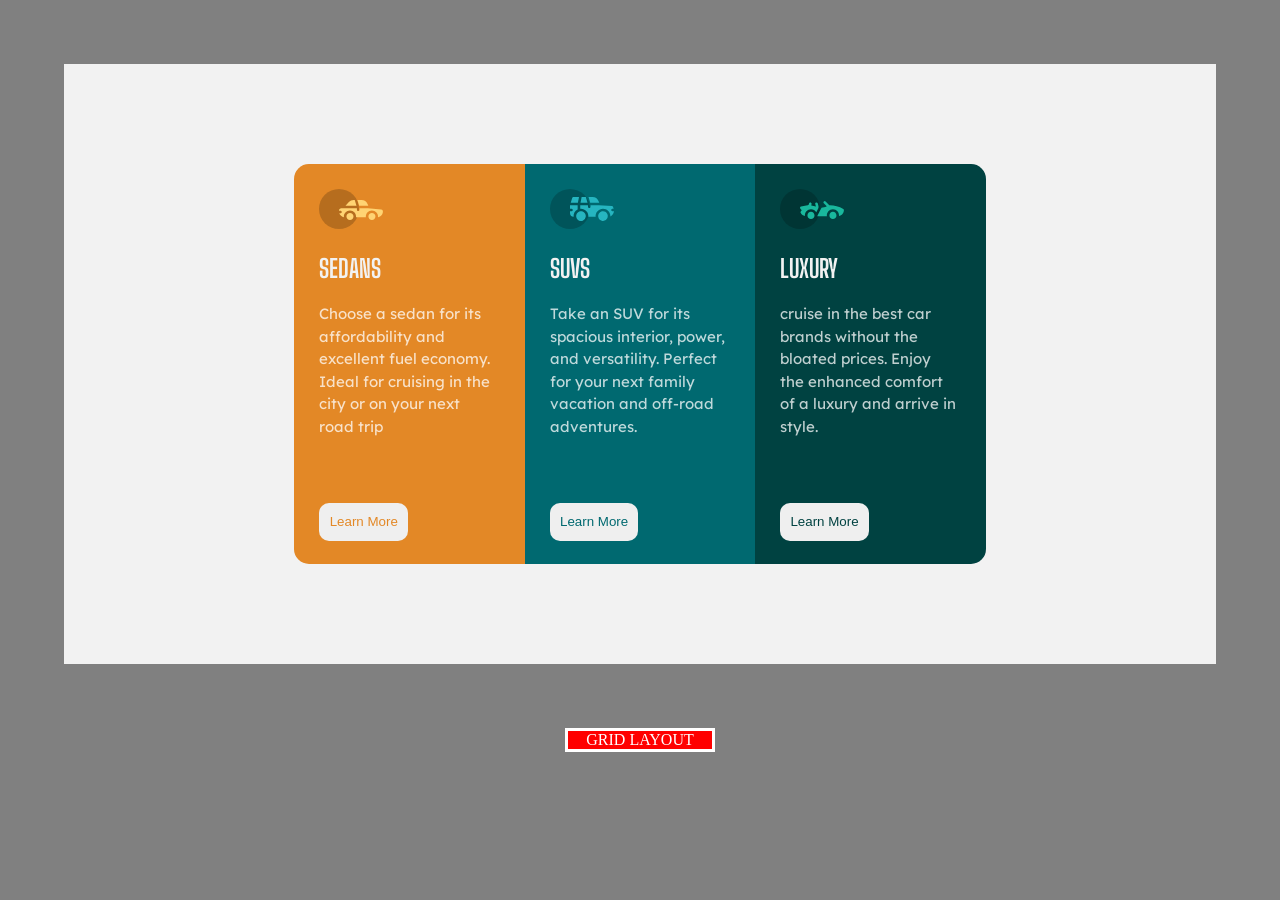
<file: index.html>
<!DOCTYPE html>
<html lang="en">

<head>
  <meta charset="utf-8">
  <meta name="viewport" content="width=device-width">
  <title>Flex box Layout</title>
  <link rel="preconnect" href="https://fonts.googleapis.com">
  <link rel="preconnect" href="https://fonts.gstatic.com" crossorigin>
  <link href="https://fonts.googleapis.com/css2?family=Big+Shoulders+Display:wght@700&family=Lexend+Deca&display=swap"
    rel="stylesheet">
  <link href="https://fonts.googleapis.com/css2?family=Lexend+Deca&display=swap" rel="stylesheet">
  <link href="style.css" rel="stylesheet" type="text/css" />
</head>

<body>
  <div class="container">
    <div class="sedans car"><img src="icon-sedans.svg" alt="sedans">
      <h3>SEDANS</h3>
      <p>Choose a sedan for its affordability and excellent
        fuel economy. Ideal for cruising in the city or on
        your next road trip
      </p>
      <button class="button">Learn More</button>
    </div>
    <div class="suvs car"><img src="icon-suvs.svg" alt="suvs">
      <h3>SUVS</h3>
      <p>Take an SUV for its spacious interior, power, and
        versatility. Perfect for your next family vacation
        and off-road adventures.
      </p>
      <button class="button">Learn More</button>
    </div>
    <div class="luxury car"><img src="icon-luxury.svg" alt="luxury">
      <h3>LUXURY</h3>
      <p>cruise in the best car brands without the bloated
        prices. Enjoy the enhanced comfort of a luxury and arrive
        in style.
      </p>
      <button class="button">Learn More</button>
    </div>

  </div>

  <p class="pgrid"><a href="grid.html">GRID LAYOUT</a></p>

  <script>pt src="https://replit.com/public/js/replit-badge.js" theme="blue" defer></script>
</body>

</html>
</file>
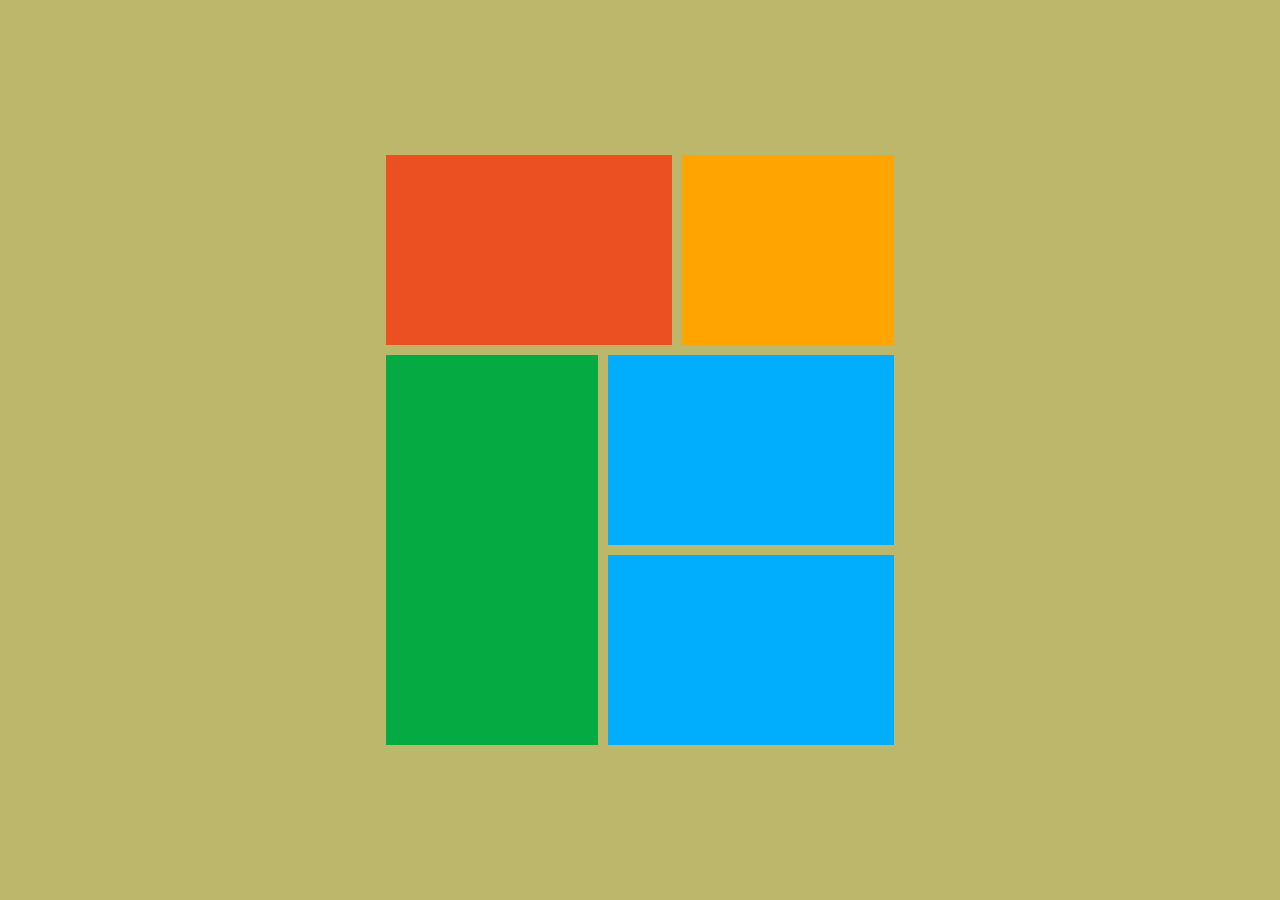
<file: grid.html>
<!DOCTYPE html>
<html>

<head>
  <meta charset="utf-8">
  <meta name="viewport" content="width=device-width">
  <title>Gird Layout</title>
  <link href="style.css" rel="stylesheet" type="text/css" />
</head>

<body>
  <div class="containergrid">
    <div class="box1"></div>
    <div class="box2"></div>
    <div class="box3"></div>
    <div class="box4"></div>
    <div class="box5"></div>
  </div>
  <script src="https://replit.com/public/js/replit-badge.js" theme="blue" defer></script>
</body>

</html>
</file>
<file: style.css>
*{
  margin: 0;
  padding: 0;
  box-sizing: border-box;
}
body {
    background-color: gray;
  }
  .containergrid{
    background-color: darkkhaki;
    margin: auto;
    width: 100vw;
    height: 100vh;
    display:grid;
    align-items: center;
    justify-content: center;
    align-content: center;
    gap: 10px;
    margin: auto;
    grid-template-columns: repeat(7, 5%);
    grid-template-rows: repeat(6, 10%);
  }
  .containergrid > div{
    width: 100%;
    height: 100%;
  }
  .box1{
    background-color: #EB5020;
    grid-column: 1/5;
    grid-row: 1/3;
  }
  .box2{
    background-color: #FFA401;
    grid-column: 5/-1;
    grid-row: 1/3;
  }
  .box3{
    background-color: #05AA42;
    grid-column: 1/4;
    grid-row: 3/-1;

  }
  .box4{
    background-color: #01aefd;
    grid-column: 4/-1;
    grid-row: 3/5;
  }
  .box5{
    background-color: #01aefd;
    grid-column: 4/-1;
    grid-row: 5/-1;
  }

  .container{
    background-color: hsl(0, 0%, 95%);
    display: flex;
    margin-left: 5%;
    margin-right: 5%;
    margin-top: 5%;
    margin-bottom: 5%;
    padding-bottom: 100px;
    padding-top: 100px;
    width: 90vw;
    align-content: center;
    justify-content: center;
  }
  .sedans{
    background-color: hsl(31, 77%, 52%);
    border-bottom-left-radius: 15px;
    border-top-left-radius: 15px;
  }
  .suvs{
    background-color: hsl(184, 100%, 22%);
  }
  .luxury{
    background-color: hsl(179, 100%, 13%);
    border-bottom-right-radius: 15px;
    border-top-right-radius: 15px;
  }
.car{
  width: 20%;
  height: 400px;
  padding-top: 25px;
  padding-left: 25px;
  padding-right: 28px;
  color: hsl(179, 100%, 13%);;
}
.car p{
  font-size: 15px;
  margin-bottom: 65px;
  color: hsla(0, 0%, 100%, 0.75);
  line-height: 1.5;
  font-family: 'Lexend Deca', sans-serif;
}
.car h3{
  margin-top: 20px;
  margin-bottom: 20px;
  color: hsl(0, 0%, 95%);
  font-size: 25px;
  font-family: 'Big Shoulders Display', cursive;
}
.button{
  width: 50%;
  height: 10%;
  border-radius: 10px;
  border: hsl(0, 0%, 95%);
}
.sedans .button{
  color: hsl(31, 77%, 52%);
}
.suvs .button{
  color: hsl(184, 100%, 22%);
}
.luxury .button{
  color: hsl(179, 100%, 13%);
}
/* .button:active{
  background-color: hsl(0, 0%, 100%, 0.75); 
} */
.sedans .button:hover{
  border: hsla(0, 0%, 100%, 0.75) solid 2px;
  background-color: hsl(31, 77%, 52%);
  color: hsla(0, 0%, 100%, 0.75);
  cursor: pointer;
}
.suvs .button:hover{
  border: hsla(0, 0%, 100%, 0.75) solid 2px;
  background-color: hsl(184, 100%, 22%);
  color: hsla(0, 0%, 100%, 0.75);
  cursor: pointer;
}
.luxury .button:hover{
  border: hsla(0, 0%, 100%, 0.75) solid 2px;
  background-color: hsl(179, 100%, 13%);
  color: hsla(0, 0%, 100%, 0.75);
  cursor: pointer;
}
@media screen and (max-width: 375px) {
   .container{
    background-color: hsl(0, 0%, 95%);
    display: flex;
    flex-direction: column;
    margin-left: 5%;
    margin-right: 5%;
    margin-top: 1%;
    margin-bottom: 1%;
    padding: 25px;
    width: 100vw;
    align-content: center;
    justify-content: center;
  }
  .sedans{
    background-color: hsl(31, 77%, 52%);
    border-top-left-radius: 15px;
    border-top-right-radius: 15px;
    border-bottom-left-radius: 0;
  }
  .suvs{
    background-color: hsl(184, 100%, 22%);
  }
  .luxury{
    background-color: hsl(179, 100%, 13%);
    border-bottom-left-radius: 15px;
    border-bottom-right-radius: 15px;
    border-top-right-radius: 0;
  }
.car{
  width: 85%;
  height: 400px;
  padding-top: 30px;
  padding-left: 30px;
  padding-right: 30px;
  color: hsl(179, 100%, 13%);;
}
.car p{
  font-size: 15px;
  margin-bottom: 65px;
  color: hsla(0, 0%, 100%, 0.75);
  line-height: 1.5;
  font-family: 'Lexend Deca', sans-serif;
}
.car h3{
  margin-top: 20px;
  margin-bottom: 20px;
  color: hsl(0, 0%, 95%);
  font-size: 25px;
  font-family: 'Big Shoulders Display', cursive;
}
.button{
  width: 50%;
  height: 10%;
  border-radius: 10px;
  border: hsl(0, 0%, 95%);
}
.sedans .button:hover{
  border: hsla(0, 0%, 100%, 0.75) solid 2px;
  background-color: hsl(31, 77%, 52%);
  color: hsla(0, 0%, 100%, 0.75);
  cursor: pointer;
}
.suvs .button:hover{
  border: hsla(0, 0%, 100%, 0.75) solid 2px;
  background-color: hsl(184, 100%, 22%);
  color: hsla(0, 0%, 100%, 0.75);
  cursor: pointer;
}
.luxury .button:hover{
  border: hsla(0, 0%, 100%, 0.75) solid 2px;
  background-color: hsl(179, 100%, 13%);
  color: hsla(0, 0%, 100%, 0.75);
  cursor: pointer;
}
body {
  background-color:hsl(0, 0%, 95%);
}
}
.pgrid{
  border: white solid 3px;
  background-color: red;
  color: white;
  margin: auto;
  width: 150px;
  text-align: center;
}
.pgrid a{
  color: white;
  text-decoration: none;
  
}
</file>
